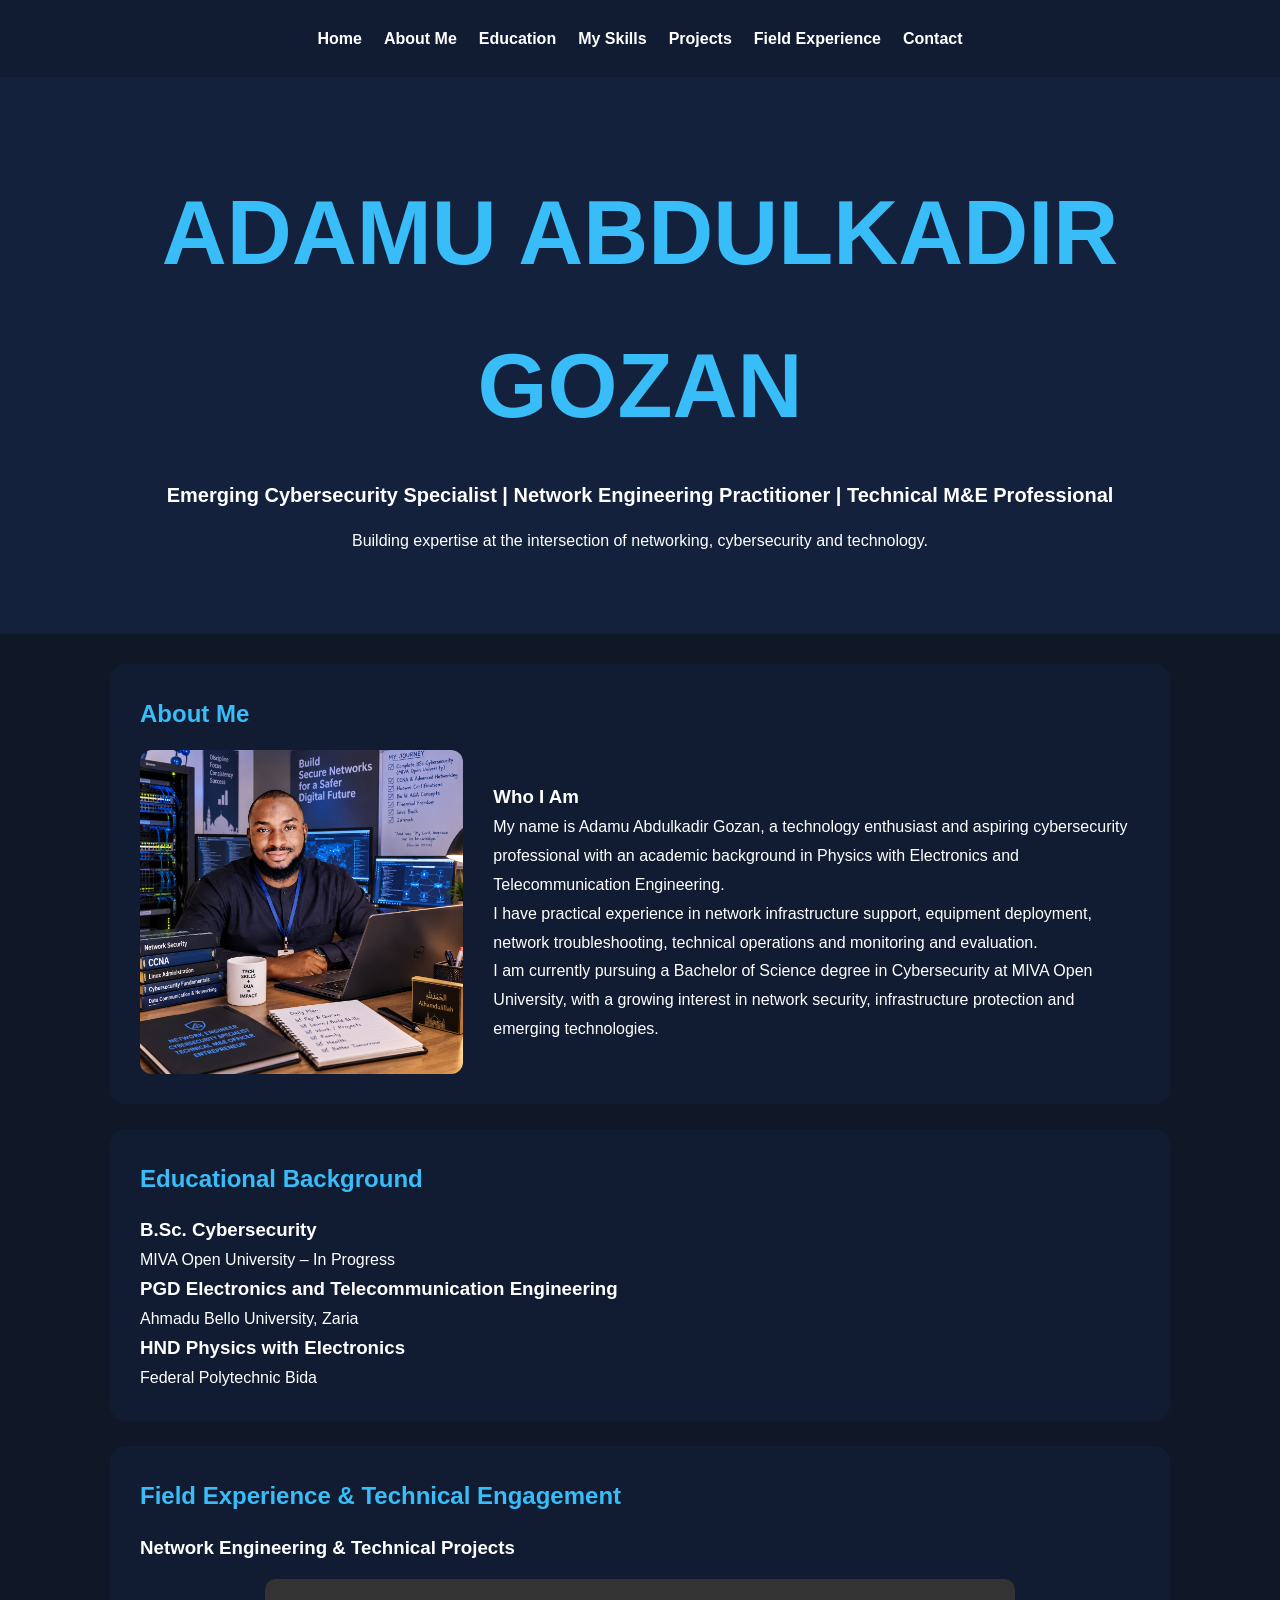
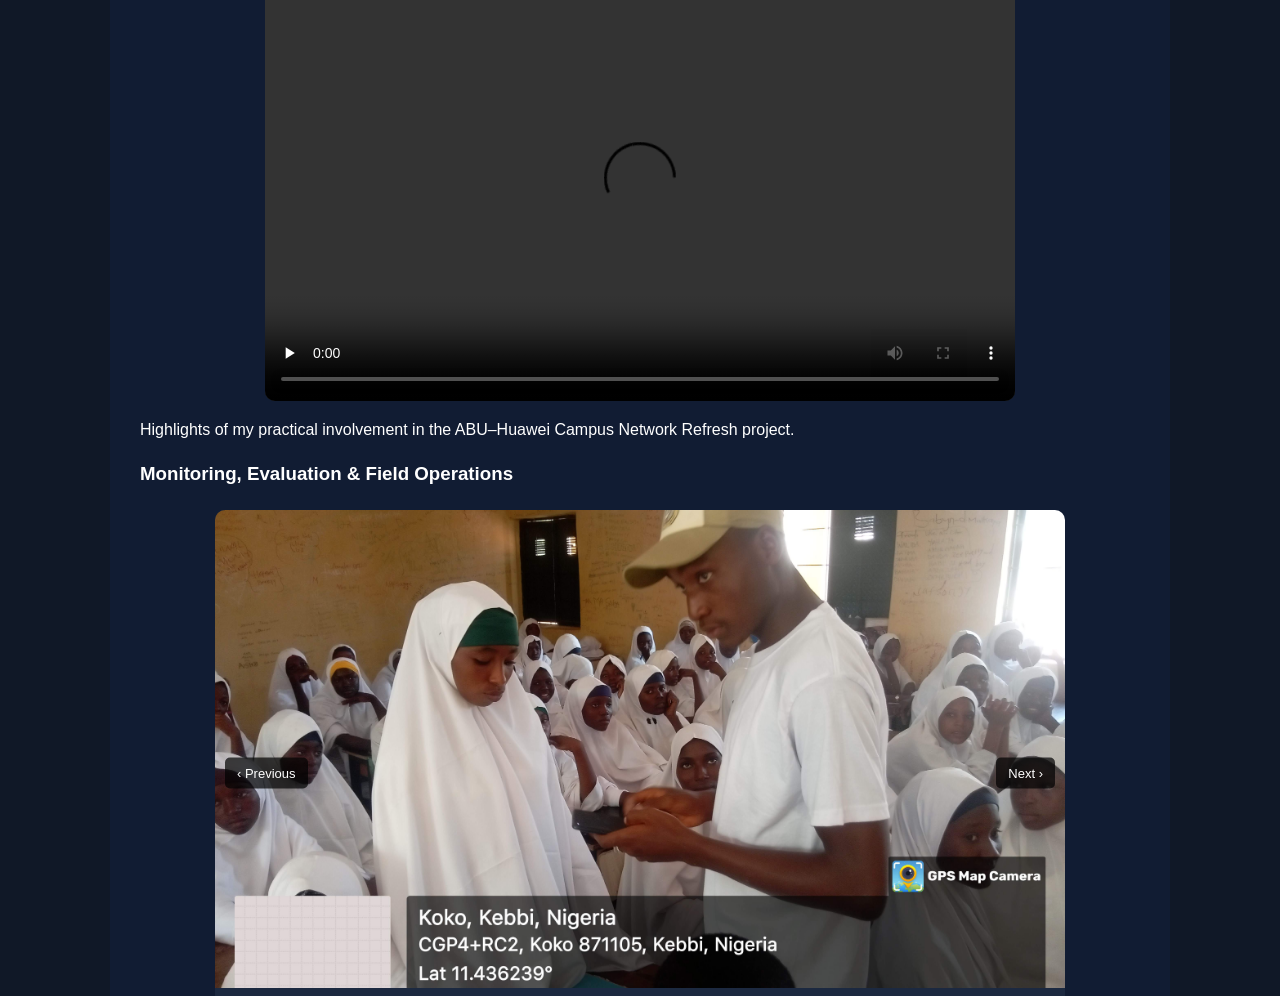
<file: index.html>
<!DOCTYPE html>
<html lang="en">
<head>
    <meta charset="UTF-8">
    <meta name="viewport" content="width=device-width, initial-scale=1.0">
    <title>Adamu Abdulkadir Gozan | Portfolio</title>
    <meta http-equiv="refresh" content="0; url=HTML%20Pages/index.html">
</head>
<body>
    <p>
        Redirecting to my portfolio...
        <a href="HTML%20Pages/index.html">Click here if you are not redirected.</a>
    </p>
</body>
</html>
</file>
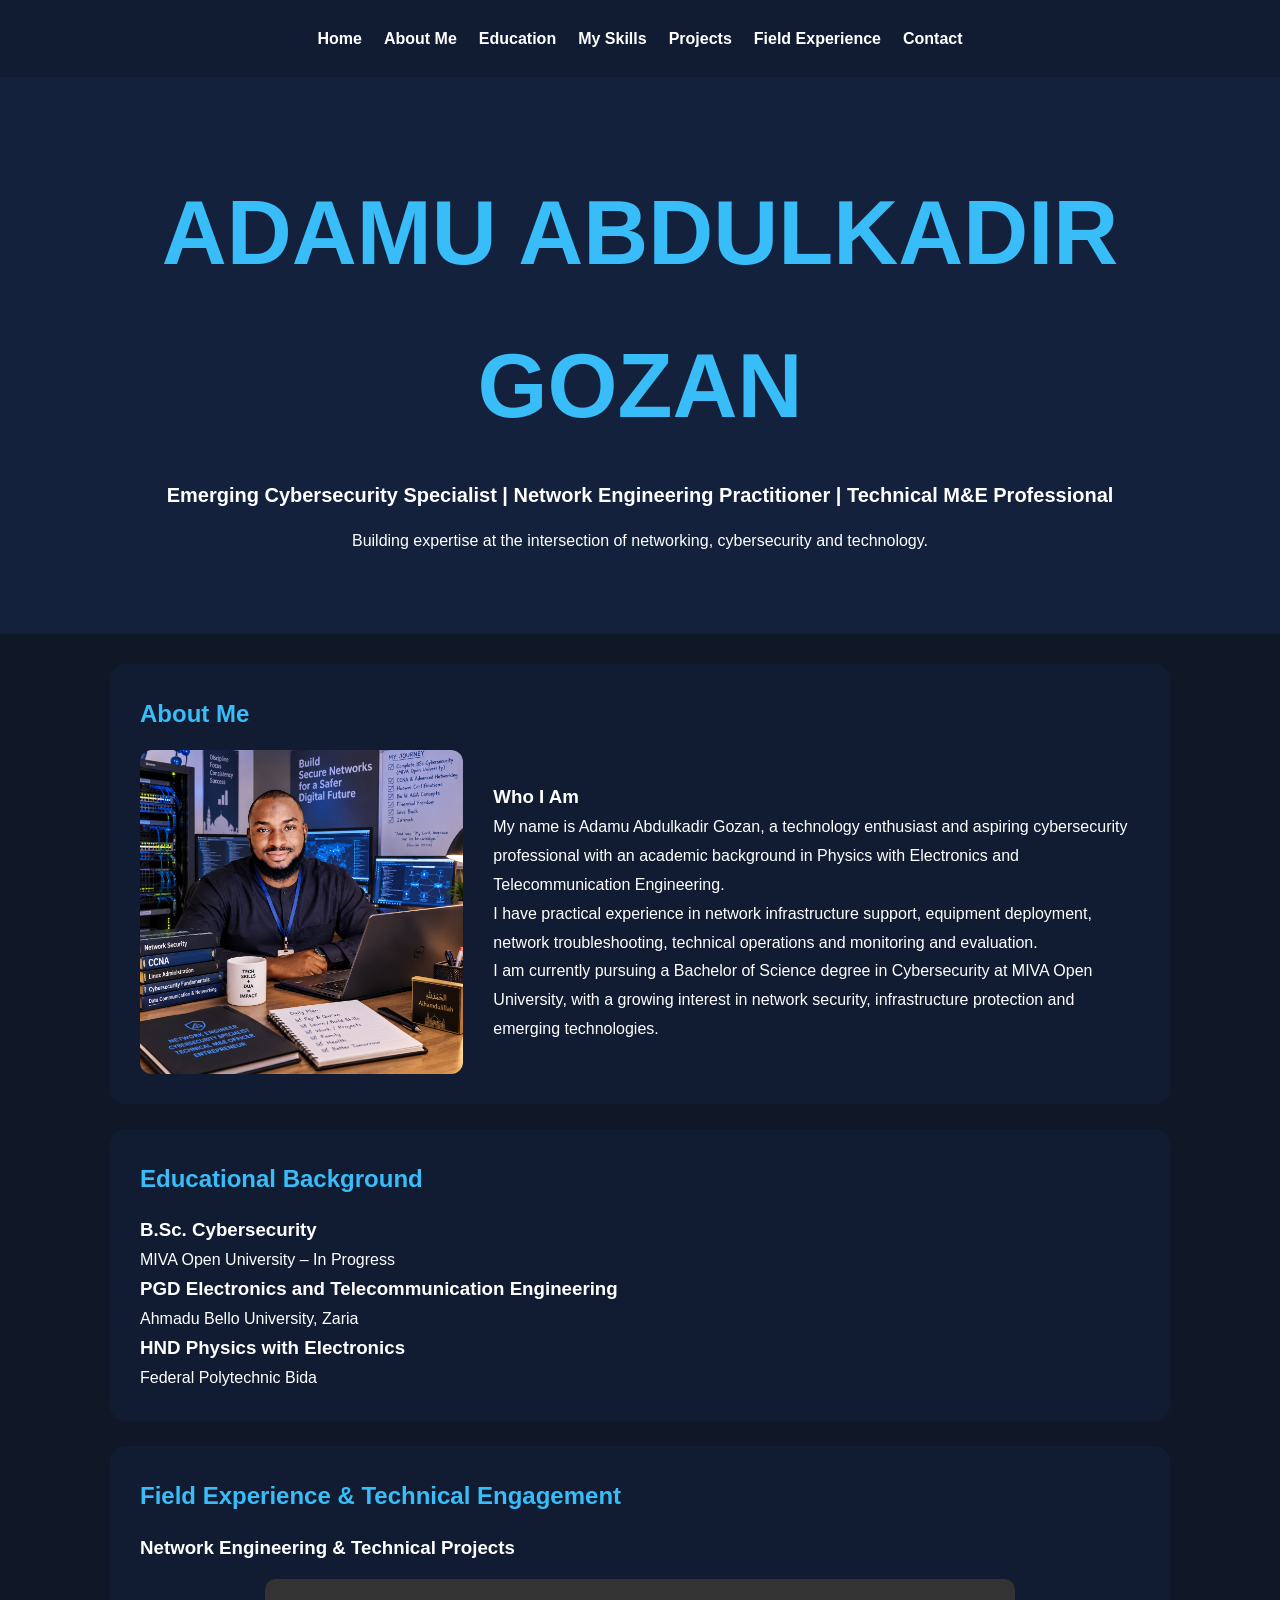
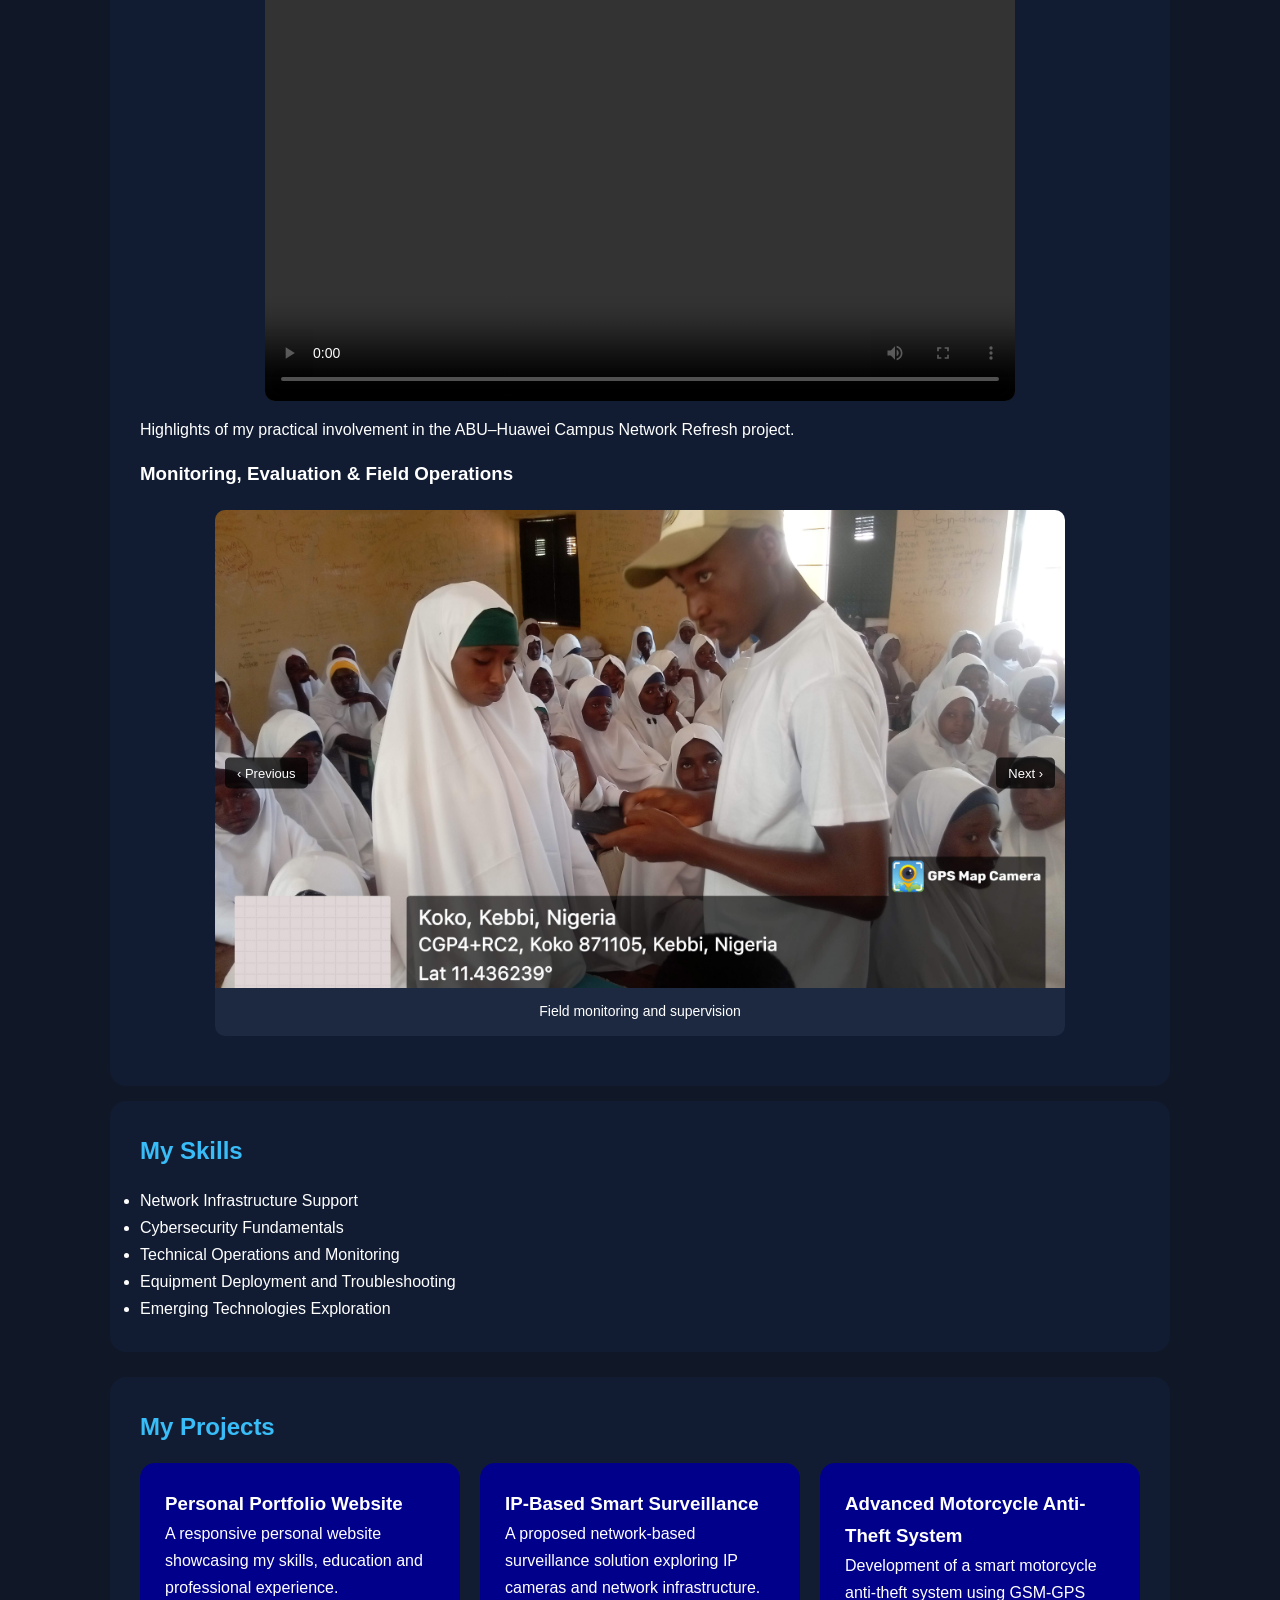
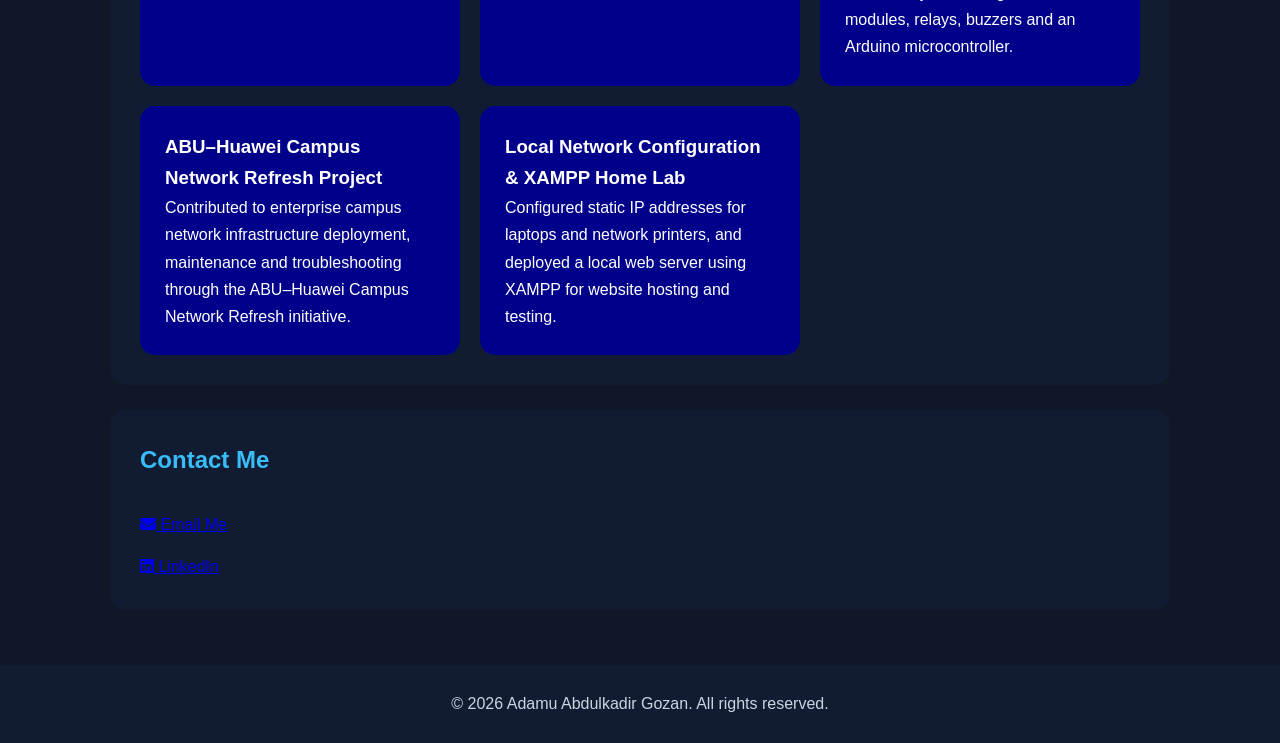
<file: HTML Pages/index.html>
<!DOCTYPE html>
<html lang="en">

<head>
    <meta charset="UTF-8">
    <meta name="viewport" content="width=device-width, initial-scale=1.0">

    <title>Adamu Abdulkadir Gozan | Personal Portfolio</title>

    <!-- Main Stylesheet -->
    <link rel="stylesheet" href="../CSS Files/style.css">

    <!-- Font Awesome Icons -->
    <link rel="stylesheet"
          href="https://cdnjs.cloudflare.com/ajax/libs/font-awesome/6.7.2/css/all.min.css">
</head>

<body>

    <!-- Website Navigation -->
    <nav>
        <a href="index.html">Home</a>
        <a href="#about">About Me</a>
        <a href="#education">Education</a>
        <a href="#skills">My Skills</a>
        <a href="#projects">Projects</a>
        <a href="#field-experience">Field Experience</a>
        <a href="#contact">Contact</a>
    </nav>

    <!-- Introduction Header -->
    <header>
        <h1>ADAMU ABDULKADIR GOZAN</h1>

        <h2>
            Emerging Cybersecurity Specialist |
            Network Engineering Practitioner |
            Technical M&E Professional
        </h2>

        <p>
            Building expertise at the intersection of
            networking, cybersecurity and technology.
        </p>
    </header>

    <!-- Main Content -->
    <main>

        <!-- About Me Section -->
        <section id="about">
            <h2>About Me</h2>

            <div class="about-container">

                <div class="about-image">
                    <img src="https://a-a-gozan.github.io/personal-portfolio-website/Image/Office-shot.png""
                         alt="Adamu Abdulkadir Gozan in his workspace">
                </div>

                <div class="about-text">
                    <h3>Who I Am</h3>

                    <p>
                        My name is Adamu Abdulkadir Gozan, a technology
                        enthusiast and aspiring cybersecurity professional
                        with an academic background in Physics with
                        Electronics and Telecommunication Engineering.
                    </p>

                    <p>
                        I have practical experience in network
                        infrastructure support, equipment deployment,
                        network troubleshooting, technical operations
                        and monitoring and evaluation.
                    </p>

                    <p>
                        I am currently pursuing a Bachelor of Science
                        degree in Cybersecurity at MIVA Open University,
                        with a growing interest in network security,
                        infrastructure protection and emerging technologies.
                    </p>
                </div>

            </div>
        </section>

        <!-- Education Section -->
        <section id="education">
            <h2>Educational Background</h2>

            <h3>B.Sc. Cybersecurity</h3>
            <p>MIVA Open University – In Progress</p>

            <h3>PGD Electronics and Telecommunication Engineering</h3>
            <p>Ahmadu Bello University, Zaria</p>

            <h3>HND Physics with Electronics</h3>
            <p>Federal Polytechnic Bida</p>
        </section>

        <!-- Field Experience Section -->
        <section id="field-experience">
            <h2>Field Experience & Technical Engagement</h2>

            <!-- Network Engineering Experience -->
            <div class="media-category">
                <h3>Network Engineering & Technical Projects</h3>

                <video controls preload="metadata" width="100%">
                    <source src="../Image/Field videos/ABU Campus Network Refresh.mp4"
                            type="video/mp4">
                    Your browser does not support video playback.
                </video>

                <p>
                    Highlights of my practical involvement in the
                    ABU–Huawei Campus Network Refresh project.
                </p>
            </div>

            <!-- Monitoring and Evaluation Experience -->
            <div class="media-category">
                <h3>Monitoring, Evaluation & Field Operations</h3>

                <div class="gallery">

                    <figure class="active">
                        <img src="../Image/Field Photos/UNICEF Monitoring 4.jpg"
                             alt="Field monitoring activity">
                        <figcaption>Field monitoring and supervision</figcaption>
                    </figure>

                    <figure>
                        <img src="../Image/Field Photos/NYSC corps members engagement for UNICEF.jpg"
                             alt="Corps members engagement">
                        <figcaption>Corps members engagement</figcaption>
                    </figure>

                    <figure>
                        <img src="../Image/Field Photos/UNICEF Monitoring 5.jpg"
                             alt="Monitoring field engagement">
                        <figcaption>Field engagement and monitoring</figcaption>
                    </figure>

                    <figure>
                        <img src="../Image/Field Photos/UNICEF Monitoring 3.jpg"
                             alt="Monitoring field engagement">
                        <figcaption>Field engagement and monitoring</figcaption>
                    </figure>

                    <figure>
                        <img src="../Image/Field Photos/UNICEF Monitoring 2.jpg"
                             alt="Monitoring field engagement">
                        <figcaption>Field engagement and monitoring</figcaption>
                    </figure>

                    <figure>
                        <img src="../Image/Field Photos/NYSC ICT Training Facilitation.jpg"
                             alt="ICT training facilitation">
                        <figcaption>ICT training facilitation</figcaption>
                    </figure>

                    <!-- Slideshow Controls -->
                    <div class="gallery-controls">
                        <button type="button" id="prev-photo">
                            ‹ Previous
                        </button>

                        <button type="button" id="next-photo">
                            Next ›
                        </button>
                    </div>

                </div>
            </div>
        </section>

        <!-- Skills Section -->
        <section id="skills">
            <h2>My Skills</h2>

            <ul>
                <li>Network Infrastructure Support</li>
                <li>Cybersecurity Fundamentals</li>
                <li>Technical Operations and Monitoring</li>
                <li>Equipment Deployment and Troubleshooting</li>
                <li>Emerging Technologies Exploration</li>
            </ul>
        </section>

        <!-- Projects Section -->
        <section id="projects">
            <h2>My Projects</h2>

            <div class="project-container">

                <div class="project-card">
                    <h3>Personal Portfolio Website</h3>
                    <p>
                        A responsive personal website showcasing my
                        skills, education and professional experience.
                    </p>
                </div>

                <div class="project-card">
                    <h3>IP-Based Smart Surveillance</h3>
                    <p>
                        A proposed network-based surveillance solution
                        exploring IP cameras and network infrastructure.
                    </p>
                </div>

                <div class="project-card">
                    <h3>Advanced Motorcycle Anti-Theft System</h3>
                    <p>
                        Development of a smart motorcycle anti-theft
                        system using GSM-GPS modules, relays, buzzers
                        and an Arduino microcontroller.
                    </p>
                </div>

                <div class="project-card">
                    <h3>ABU–Huawei Campus Network Refresh Project</h3>
                    <p>
                        Contributed to enterprise campus network
                        infrastructure deployment, maintenance and
                        troubleshooting through the ABU–Huawei
                        Campus Network Refresh initiative.
                    </p>
                </div>

                <div class="project-card">
                    <h3>Local Network Configuration & XAMPP Home Lab</h3>
                    <p>
                        Configured static IP addresses for laptops
                        and network printers, and deployed a local
                        web server using XAMPP for website hosting
                        and testing.
                    </p>
                </div>

            </div>
        </section>

        <!-- Contact Section -->
        <section id="contact">
            <h2>Contact Me</h2>

            <a href="mailto:adamuabdulkadirgozan@gmail.com">
                <i class="fa-solid fa-envelope"></i>
                Email Me
            </a>

            <a href="https://www.linkedin.com/in/adamu-abdulkadir-gozan"
               target="_blank"
               rel="noopener noreferrer">
                <i class="fa-brands fa-linkedin"></i>
                LinkedIn
            </a>
        </section>

    </main>

    <!-- Footer -->
    <footer>
        <p>&copy; 2026 Adamu Abdulkadir Gozan. All rights reserved.</p>
    </footer>

    <!-- JavaScript -->
    <script src="../Script/script.js"></script>

</body>
</html>
</file>
<file: CSS Files/style.css>
/* ==================================
   1. GENERAL PAGE SETTINGS
================================== */

* {
    margin: 0;
    padding: 0;
    box-sizing: border-box;
}

html {
    scroll-behavior: smooth;
}

body {
    font-family: Arial, sans-serif;
    background-color: #101827;
    color: #ffffff;
    line-height: 1.7;
}

/* ==================================
   2. NAVIGATION BAR
================================== */

nav {
    background-color: #111c33;
    padding: 20px;
    text-align: center;
    display: flex;
    flex-wrap: wrap;
    justify-content: center;
    gap: 12px;
}

nav a {
    color: #ffffff;
    text-decoration: none;
    margin: 5px;
    font-weight: bold;
    transition: color 0.3s ease;
}

nav a:hover {
    color: #facc15;
}

/* ==================================
   3. HEADER SECTION
================================== */

header {
    background-color: #14213d;
    text-align: center;
    padding: 80px 20px;
}

header h1 {
    font-size: 90px;
    color: #38bdf8;
    margin-bottom: 15px;
}

header h2 {
    font-size: 20px;
    margin-bottom: 15px;
}

/* ==================================
   4. MAIN CONTENT
================================== */

main {
    max-width: 1100px;
    margin: auto;
    padding: 30px 20px;
}

section {
    background-color: #111c33;
    margin-bottom: 25px;
    padding: 30px;
    border-radius: 16px;
}

section h2 {
    color: #38bdf8;
    margin-bottom: 15px;
}

/* ==================================
   5. PROJECT SECTION
================================== */

.project-container {
    display: grid;
    gap: 20px;
    grid-template-columns: repeat(auto-fit, minmax(250px, 1fr));
    width: 100%;
    margin: 0 auto;
    align-items: stretch;
}

.project-card {
    background-color: darkblue;
    padding: 25px;
    border-radius: 15px;
    margin: 0;
    transition: transform 0.3s ease;
}

.project-card:hover {
    transform: translateY(-5px);
}

/* ==================================
   6. FIELD EXPERIENCE SECTION
================================== */

#field-experience {
    max-width: 1100px;
    margin: 15px auto 0;
}

.media-category {
    margin-bottom: 15px;
    margin-top: 15px;
}

.media-category video {
    display: block;
    width: 100%;
    max-width: 750px;
    aspect-ratio: 16 / 9;
    height: auto;
    object-fit: contain;
    background-color: black;
    margin: 15px auto;
    border-radius: 10px;
}

/* ==================================
   7. PHOTO SLIDESHOW GALLERY
================================== */

.gallery {
    position: relative;
    width: 100%;
    max-width: 850px;
    margin: 20px auto;
}

.gallery figure {
    display: none;
    overflow: hidden;
    border-radius: 10px;
    background-color: #1c2940;
    margin: 0;
}

.gallery figure.active {
    display: block;
}

.gallery img {
    display: block;
    width: 100%;
    aspect-ratio: 16 / 9;
    height: auto;
    object-fit: cover;
}

.gallery figcaption {
    padding: 12px;
    text-align: center;
    font-size: 14px;
}

/* Slideshow Navigation */

.gallery-controls {
    position: absolute;
    top: 50%;
    left: 0;
    right: 0;
    transform: translateY(-50%);
    display: flex;
    justify-content: space-between;
    align-items: center;
    padding: 0 10px;
    pointer-events: none;
    z-index: 2;
}

.gallery-controls button {
    padding: 8px 12px;
    background-color: rgba(0, 0, 0, 0.7);
    color: white;
    border: none;
    border-radius: 5px;
    font-size: 13px;
    cursor: pointer;
    pointer-events: auto;
}

.gallery-controls button:hover {
    background-color: #168bd2;
}

/* ==================================
   8. ABOUT ME SECTION
================================== */

.about-container {
    display: flex;
    align-items: center;
    gap: 30px;
    flex-wrap: wrap;
}

.about-image {
    flex: 1;
    min-width: 250px;
}

.about-image img {
    width: 100%;
    max-width: 420px;
    aspect-ratio: 1 / 1;
    height: auto;
    object-fit: cover;
    object-position: center;
    border-radius: 12px;
    display: block;
}

.about-text {
    flex: 2;
    min-width: 250px;
    line-height: 1.8;
}

/* ==================================
   9. CONTACT SECTION
================================== */

#contact {
    display: grid;
    gap: 15px;
}

/* ==================================
   10. FOOTER
================================== */

footer {
    background-color: #111c33;
    text-align: center;
    padding: 25px;
    color: #cbd5e1;
}

/* ==================================
   11. RESPONSIVE DESIGN
================================== */

@media (max-width: 768px) {

    header h1 {
        font-size: 45px;
    }

    header {
        padding: 60px 15px;
    }

    .about-container {
        flex-direction: column;
        align-items: center;
    }

    .about-image img {
        max-width: 320px;
    }

    .about-text {
        width: 100%;
    }
}

@media (max-width: 480px) {

    header h1 {
        font-size: 30px;
    }

    header h2 {
        font-size: 16px;
    }

    main {
        width: 100%;
        padding: 15px;
    }

    section {
        padding: 20px;
    }

    .gallery-controls {
        padding: 0 5px;
    }

    .gallery-controls button {
        padding: 6px 9px;
        font-size: 11px;
    }
}
#skills {
    margin-top: 15px;
}
</file>
